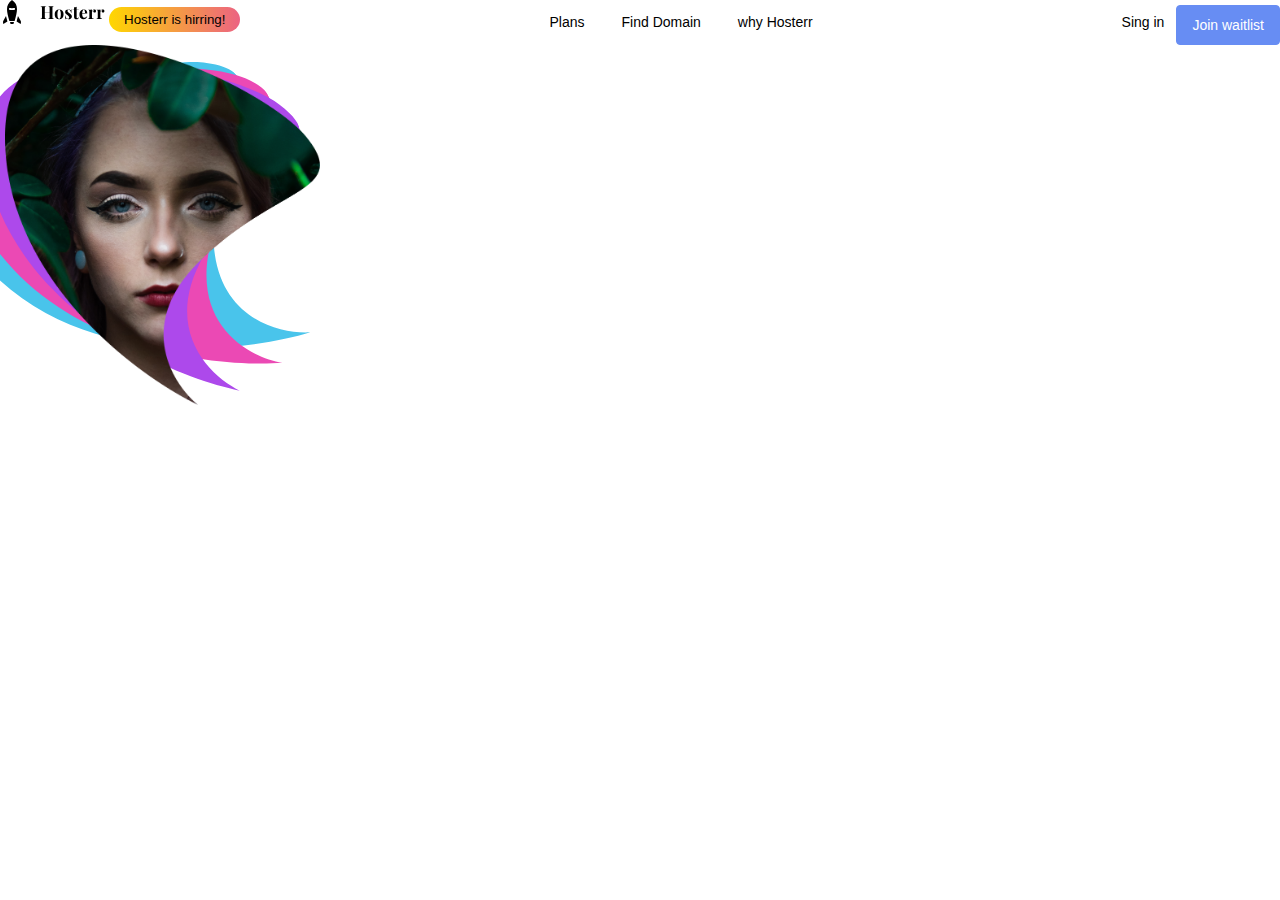
<file: index.html>
<!DOCTYPE html>
<html>
    <head>
        <title>this is tesy</title>
        <link rel="stylesheet" href="picture.css">
        <style>
            .header{
                display: flex;
                flex-direction: row;
                justify-content: space-between;
                margin: 0;
            }
            .right-section{
                display: flex;
                flex-direction: row;
                justify-content: space-between;
            }
            .right-section button{
                padding-left: 15px;
                padding-right: 15px;
                padding-top: 5px;
                padding-bottom: 5px;
                height: 40px;
                margin-top: 5px;
                background-color: rgb(103, 141, 243);
                color: white;
                border-color: rgb(103, 141, 243);
                border-width: 1px;
                border-style: solid;
                border-radius: 4px;
                font-size: 14px;
                font-family: Roboto , arial;
                font-weight: 400;
                cursor: pointer;
            }
            .right-section p{
                font-size: 14px;
                font-family: Roboto , arial;
                font-weight: 500;
                cursor: pointer;
                margin-right: 12px;
            }
            .mid-section{
                display: flex;
                flex-direction: row;
                justify-content: space-around;
                flex: 1;
                max-width: 300px;
            }
            .mid-section p{
                font-size: 14px;
                font-family: Roboto , arial;
                font-weight: 500;
                cursor: pointer;
            }
            .left-section{
                display:inline-block;
            }
            .left-section button{
                padding: 5px 15px;
                border-radius: 15px;
                background-image: linear-gradient(-90deg, #ec6382, #ffd700);
                border: 1px ;
                
            }
        </style>
    </head>
    <body>
        <div class="header">
            <div class="left-section">
                <img src="Logo.svg">
                <button>Hosterr is hirring!</button>
            </div>
            <div class="mid-section">
                <p class="p1">Plans</p>
                <p class="p1">Find Domain</p>
                <p class="p1">why Hosterr</p>
            </div>
            <div class="right-section">
                <p class="p-r">Sing in</p>
                <button class="button-right-section">Join waitlist</button>
            </div>
        </div>
        <div class="all">
        <div class="pic">
            <div class="div-blue">
                <img class="blue" src="Blue Shape.svg">
            </div>
            <div class="div-blue">
                <img class="pink" src="Pink Shape.svg">
            </div>
            <div class="div-blue">
                <img class="purple" src="Purple Shape.svg">
            </div>
            <div class="div-blue">
                <img class="hero" src="Hero Image (Model).png">
            </div>
        </div>
        </div>
    </body>
</html>
</file>
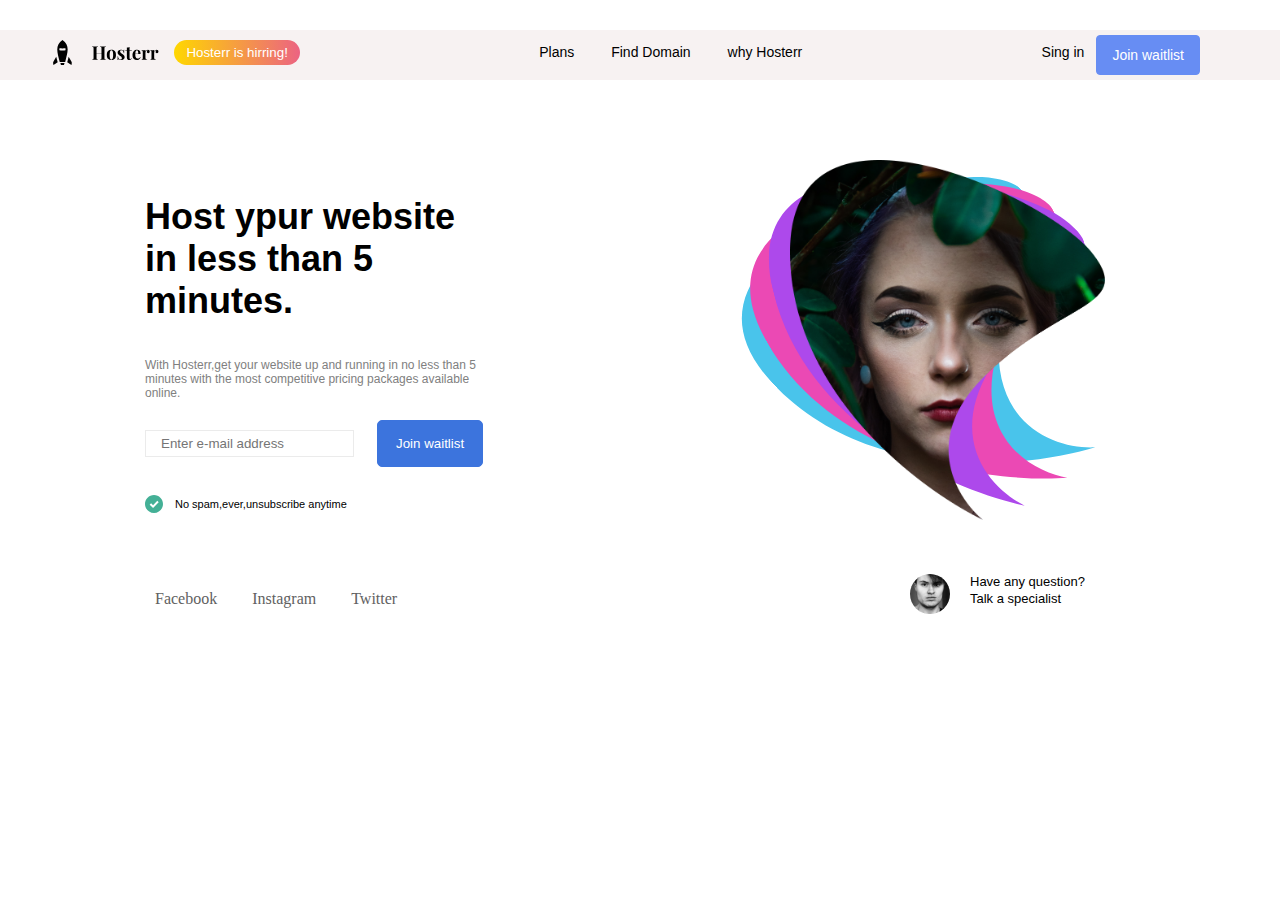
<file: in.html>
<!DOCTYPE html>
<html>
    <head>
        <title>this is tesy</title>
        <link rel="stylesheet" href="picture.css">
        <link rel="stylesheet" href="header.css">
        <link rel="stylesheet" href="mid-footer.css">
    </head>
    <body>
        <div>
        <div class="header">
            <div class="left-section">
                <div class="srz">
                    <img src="Logo.svg">
                </div>
                <button class="qqq">Hosterr is hirring!</button>
            </div>
            <div class="mid-section">
                <p class="p1">Plans</p>
                <p class="p1">Find Domain</p>
                <p class="p1">why Hosterr</p>
            </div>
            <div class="right-section">
                <p class="p-r">Sing in</p>
                <button class="button-right-section">Join waitlist</button>
            </div>
        </div>
        <div class="min1">
        <div class="center">
        <div class="text">
            <p class="p-center">Host ypur website in less than 5 minutes.</p>
            <p class="p1-center">With Hosterr,get your website up and running in no less than 5 minutes with the most competitive pricing packages available online.</p>
        </div>
        <div  class="mid-text">
            <input class="email" type="text" placeholder="Enter e-mail address">
            <button class="buttono">Join waitlist</button>
        </div>
        <div class="last-text">
            <img class="tik" src="Checkmark.svg">
            <p class="tik-text">No spam,ever,unsubscribe anytime</p>
        </div>
        </div>  
        <div class="pic">
            <div class="div-blue">
                <img class="blue" src="Blue Shape.svg">
            </div>
            <div class="div-blue">
                <img class="pink" src="Pink Shape.svg">
            </div>
            <div class="div-blue">
                <img class="purple" src="Purple Shape.svg">
            </div>
            <div class="div-blue">
                <img class="hero" src="Hero Image (Model).png">
            </div>
        </div>
        </div>  
        <div class="two-side">
            <div class="left-side">
                <p>Facebook</p>
                <p>Instagram</p>
                <p>Twitter</p>
            </div>
            <div class="right-side">
                <img class="sup" src="Help Avatar.svg">
                <div>
                <p>Have any question?</p>
                <p>Talk a specialist</p>
                </div>
            </div>
        </div>        
    </body>
</html>
</file>
<file: picture.css>
body{       
    margin: 0;
}
.pic{
    display: flex;
}
.div-blue{
    position: relative;
}
.blue{
    position: absolute;
    margin-left: 5px;
    height: 360px;
    transform: rotate(-43deg);
}
.pink{
    height: 360px;
    position: absolute;
    transform: rotate(-30deg);
    margin-left: 5px;
}
.purple{
    height: 360px;
    position: absolute;
    transform: rotate(-14deg);
    margin-left: 5px;
}
.hero{
    height: 360px;
    margin-left: 5px;
}
</file>
<file: header.css>
.header{
    display: flex;
    flex-direction: row;
    justify-content: space-between;
    margin-top: 30px;
    height: 50px;
    z-index: 100;
    background-color: rgb(247, 242, 242);
    position: fixed;
    right: 0;
    left: 0;
    top: 0;
}
.right-section{
    display: flex;
    flex-direction: row;
    justify-content: space-between;
    margin-right: 80px;
}
.right-section button{
    padding-left: 15px;
    padding-right: 15px;
    padding-top: 5px;
    padding-bottom: 5px;
    height: 40px;
    margin-top: 5px;
    background-color: rgb(103, 141, 243);
    color: white;
    border-color: rgb(103, 141, 243);
    border-width: 1px;
    border-style: solid;
    border-radius: 4px;
    font-size: 14px;
    font-family: Roboto , arial;
    font-weight: 400;
    cursor: pointer;
}
.right-section p{
    font-size: 14px;
    font-family: Roboto , arial;
    font-weight: 500;
    cursor: pointer;
    margin-right: 12px;
}
.mid-section{
    display: flex;
    flex-direction: row;
    justify-content: space-around;
    flex: 1;
    max-width: 300px;
}
.mid-section p{
    font-size: 14px;
    font-family: Roboto , arial;
    font-weight: 500;
    cursor: pointer;
}
.left-section{
    display:flex;
    margin-top: 10px;
    margin-left: 50px;
}
.srz{
    display:flex;
    margin-right: 15px;
    height: 25px;
}
.left-section button{
    padding: 0px 12px;
    height: 25px;
    border-radius: 15px;
    background-image: linear-gradient(-90deg, #ec6382, #ffd700);
    border: 1px ;
    color: white;
    
}
</file>
<file: mid-footer.css>
@media (max-width:750px) {
    .qqq{
        opacity: 0;
        transition: opacity 0.5s
    }
    .mid-section , .p-r{
        opacity: 0;
        transition: opacity 0.5s
    }
    .min1 {
        display: flex;
        flex-direction: column;

    } 
    .center{
        margin-top: 400px;
        margin-left: 180px;
        opacity: 0.7;
        display: flex;
        flex-direction: column;
        transition: margin 1s;
    }
    .pic{
        display: flex;
        margin-right: 180px;
        justify-content: right;
        opacity: 0.7;
        transition: opacity 0.5s , margin 1s , filter 0.5s;
        filter: contrast(120%);
        filter: blur(1px);
    }
    
}
    @media (min-width :751px) and (max-width :999px){
        .min1{
            grid-template-columns: 1fr 1fr;
        }
        .pic{
            opacity: 0.8;
            transition: opacity 0.5s;
        }
    }
.min1{
    margin-top: 160px;
    display: grid;
    grid-template-columns: 350px 350px;
    justify-content: space-around;
}
.center{
    width: 350px;
}
.p-center{
    font-family: Roboto ,arial;
    font-weight: bold;
    font-size: 36px;
}
.p1-center{
    font-family: Roboto ,arial;
    font-weight: 500;
    font-size: 12px;
    color: gray;
}
.email{
    border: 1px solid rgb(235, 235, 235);
    padding: 5px 15px;
}
.buttono{
    margin-left: 19px;
    padding: 15px 18px;
    border: 1px solid rgb(60, 116, 221);
    border-radius: 5px;
    color: white;
    background-color: rgb(60, 116, 221);
}
.mid-text{
    margin-top: 20px;
}
.tik {
    display: inline-block;
    width: 18px;
    margin-right: 12px;
}
.tik-text{
    display: inline-block;
    font-size: 11px;
    font-family: Roboto,arial;
}
.last-text{
    display: flex;
    margin-top: 20px;
}


.two-side{
    margin-top: 50px;
    display: flex;
    justify-content: space-between;
}
.left-side{
    display: flex;
    flex-direction: row;
    justify-content: space-between;
    margin-left: 120px;
}
.left-side p{
    margin-left: 18px;
    color: rgb(97, 97, 97);
    justify-content: space-between;
    margin-left: 35px;
}
.right-side{
    display: flex;
    width: 250px;
    margin-right: 120px;
}
.right-side p{
    margin-left: 20px;
    margin-top: 0;
    margin-bottom: 2px;
    font-size: 13px;
    font-family: Roboto , arial;
}
.sup{height: 40px;}
</file>
